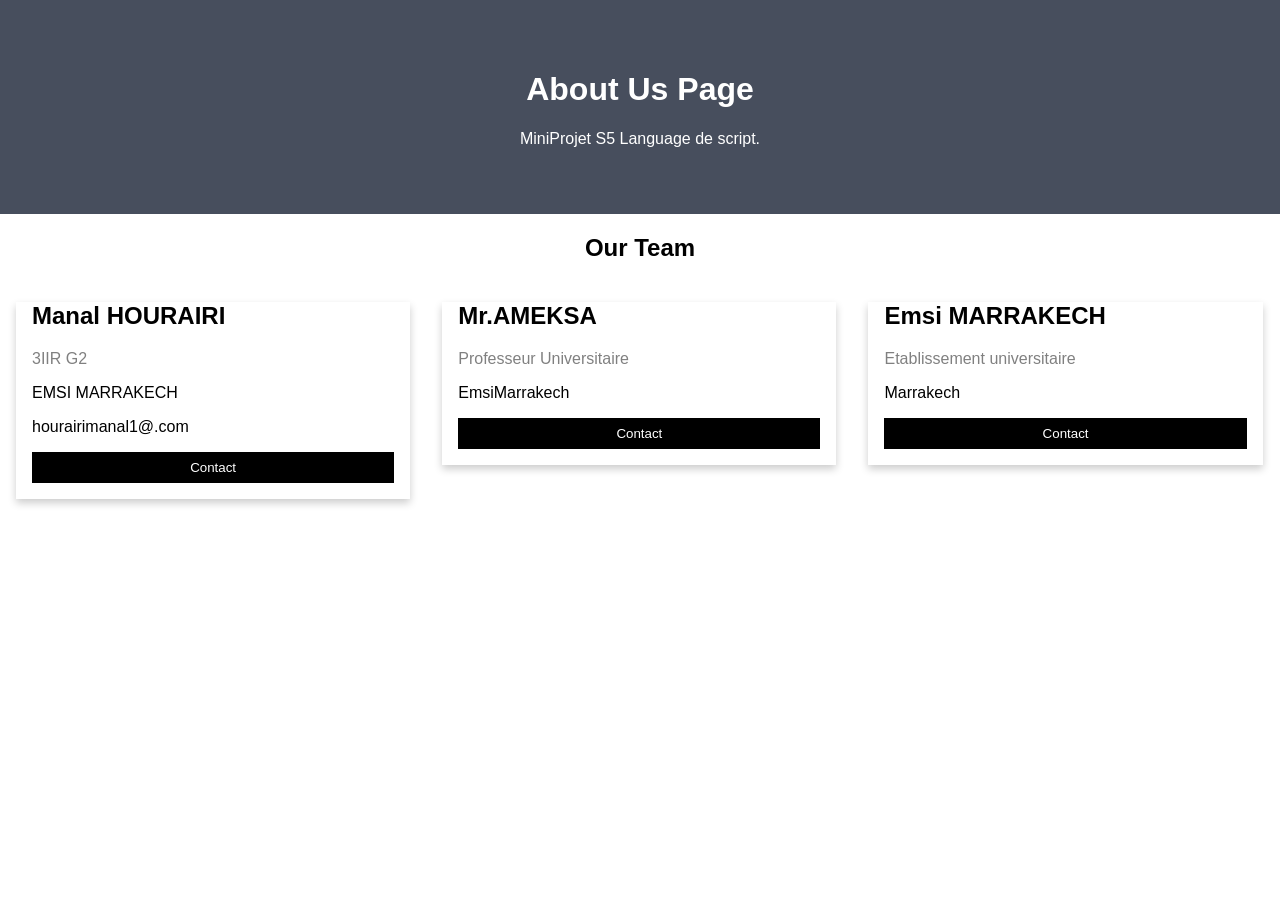
<file: Projet JS/about.html>
<!DOCTYPE html>
<html>
<head>
<meta name="viewport" content="width=device-width, initial-scale=1">
<style>
body {
  font-family: Arial, Helvetica, sans-serif;
  margin: 0;
}

html {
  box-sizing: border-box;
}

*, *:before, *:after {
  box-sizing: inherit;
}

.column {
  float: left;
  width: 33.3%;
  margin-bottom: 16px;
  padding: 0 8px;
}

.card {
  box-shadow: 0 4px 8px 0 rgba(0, 0, 0, 0.2);
  margin: 8px;
}

.about-section {
  padding: 50px;
  text-align: center;
  background-color: #474e5d;
  color: white;
}

.container {
  padding: 0 16px;
}

.container::after, .row::after {
  content: "";
  clear: both;
  display: table;
}

.title {
  color: grey;
}

.button {
  border: none;
  outline: 0;
  display: inline-block;
  padding: 8px;
  color: white;
  background-color: #000;
  text-align: center;
  cursor: pointer;
  width: 100%;
}

.button:hover {
  background-color: #555;
}

@media screen and (max-width: 650px) {
  .column {
    width: 100%;
    display: block;
  }
}
</style>
</head>
<body>

<div class="about-section">
  <h1>About Us Page</h1>
  <p>MiniProjet S5 Language de script.</p>
</div>

<h2 style="text-align:center">Our Team</h2>
<div class="row">
  <div class="column">
    <div class="card">

      <div class="container">
        <h2>Manal HOURAIRI</h2>
        <p class="title">3IIR G2</p>
        <p>EMSI MARRAKECH</p>
        <p>hourairimanal1@.com</p>
        <p><button class="button">Contact</button></p>
      </div>
    </div>
  </div>

  <div class="column">
    <div class="card">

      <div class="container">
        <h2>Mr.AMEKSA</h2>
        <p class="title">Professeur Universitaire</p>
        <p>EmsiMarrakech</p>
        <p><button class="button">Contact</button></p>
      </div>
    </div>
  </div>
  
  <div class="column">
    <div class="card">

      <div class="container">
        <h2>Emsi MARRAKECH</h2>
        <p class="title">Etablissement universitaire</p>
        <p>Marrakech</p>
        <p><button class="button">Contact</button></p>
      </div>
    </div>
  </div>
</div>

</body>
</html>
</file>
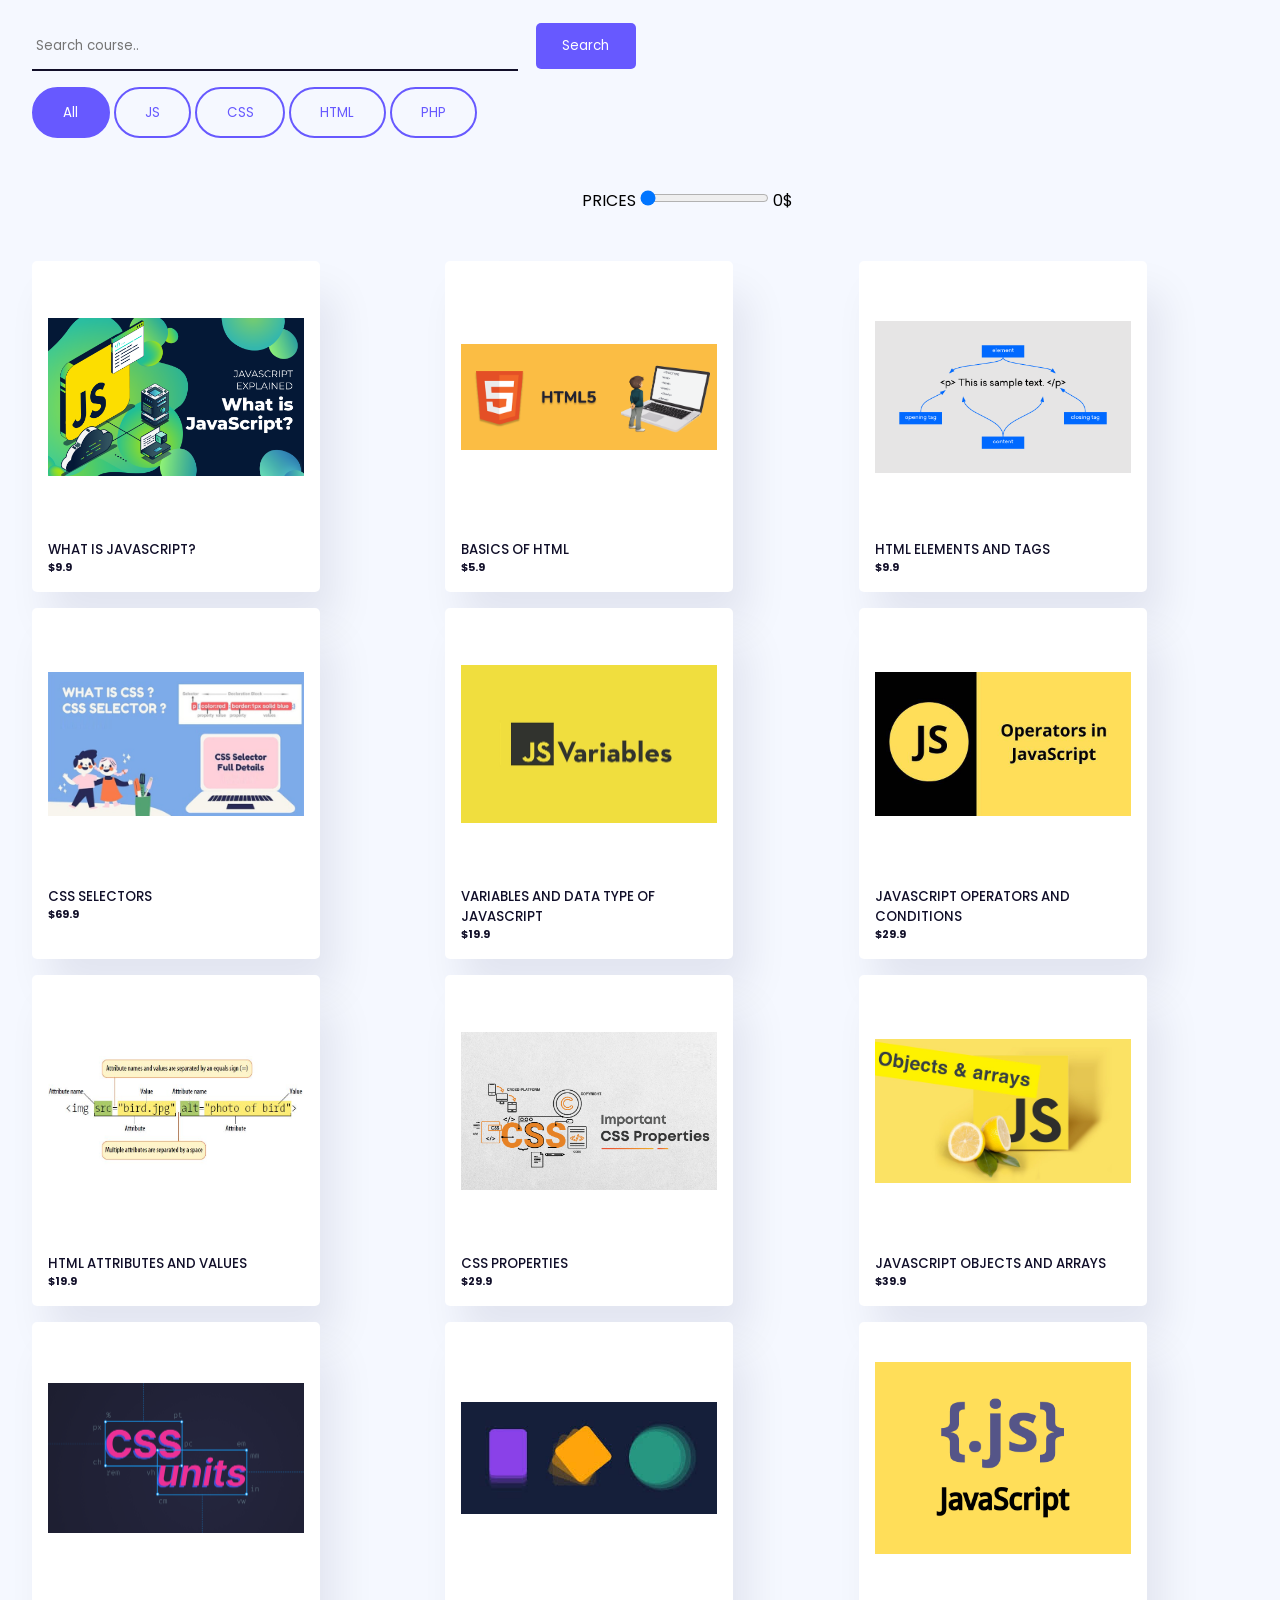
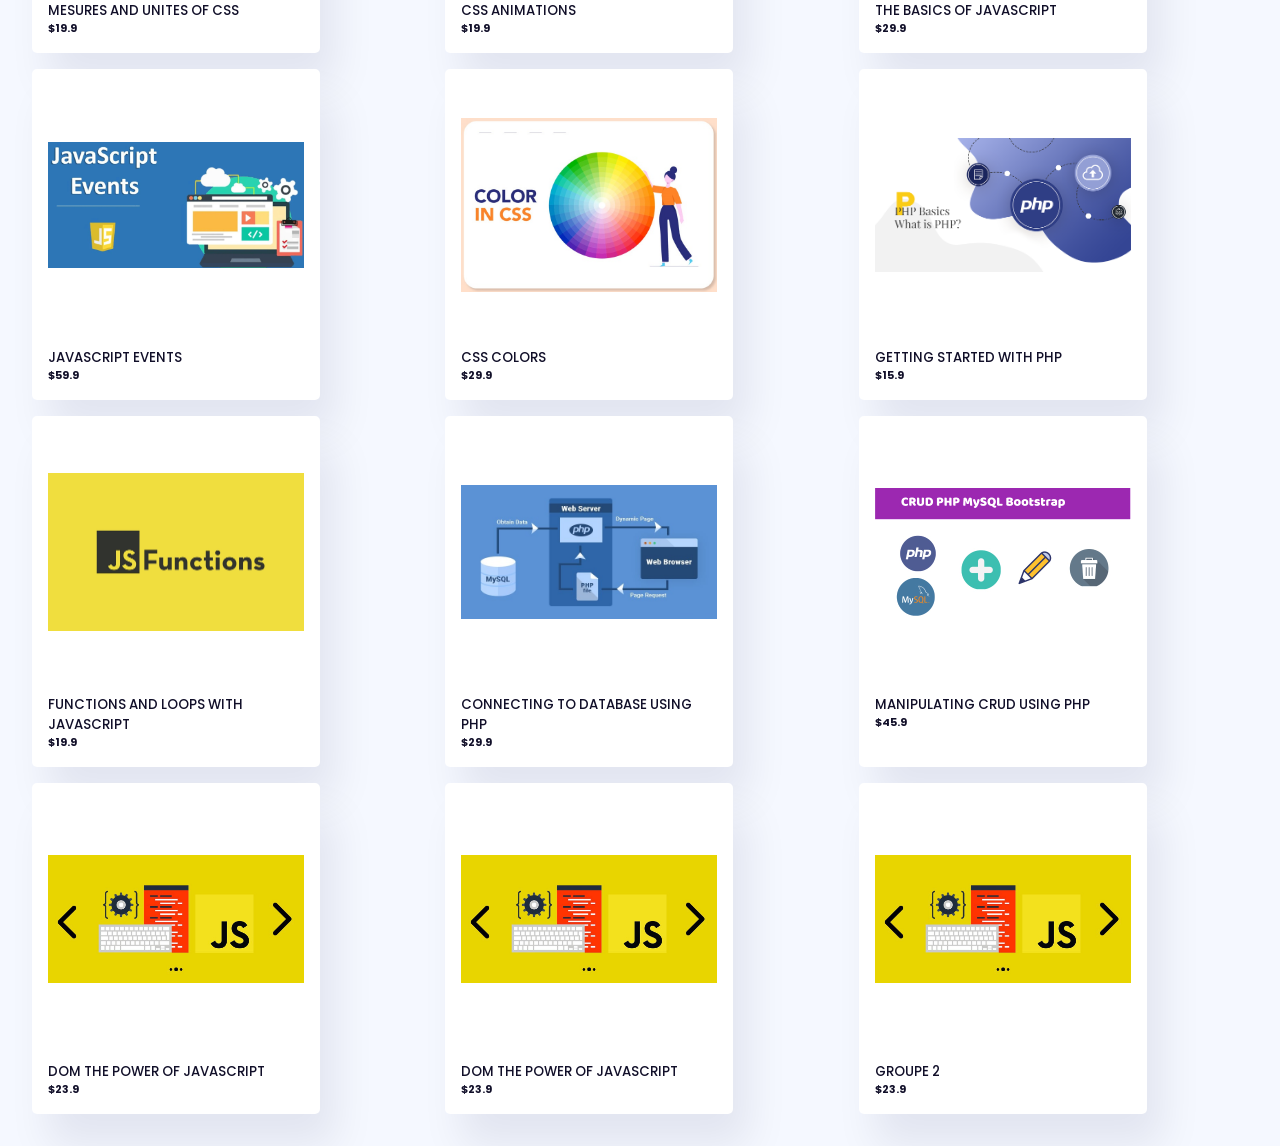
<file: Projet JS/lastPage.html>
<!DOCTYPE html>
<html lang="en">
  <head>
    <meta name="viewport" content="width=device-width, initial-scale=1.0" />
    <title>Product Filter And Search</title>
    <!-- Google Font -->
    <link
      href="https://fonts.googleapis.com/css2?family=Poppins:wght@400;500&display=swap"
      rel="stylesheet"
    />
    <!-- Stylesheet -->
    <link rel="stylesheet" href="style.css" />
  </head>
  <body>
    <div class="wrapper ">
      <div id="search-container">
        <input type="search" id="search-input" placeholder="Search course.." />
        
        <button id="search">Search</button>
      </div>

        

      <div id="buttons">
        <button class="button-value" onclick="filterProduct('all')">All</button>
        <button class="button-value" onclick="filterProduct('JS')">
          JS
        </button>
        <button class="button-value" onclick="filterProduct('CSS')">
          CSS
        </button>
        <button class="button-value" onclick="filterProduct('HTML')">
          HTML
        </button>
        <button class="button-value" onclick="filterProduct('PHP')">
          PHP
        </button>
        <div id="prices"><label for ="prix">PRICES</label>
            <input type="range" id="prix" value ="0" min="1" max="100" oninput="this.nextElementSibling.value = this.value" onchange="pricing()">
            <output>0</output>$
        </div>

      </div>

      <div id="products"></div>
    </div>
    <!-- Script -->
    <script src="jsSearch.js"></script>
  </body>
</html>
</file>
<file: Projet JS/style.css>
* {
    padding: 0;
    margin: 0;
    box-sizing: border-box;
    border: none;
    outline: none;
    font-family: "Poppins", sans-serif;
  }
  body {
    background-color: #f5f8ff;
  }
  .wrapper {
    width: 95%;
    margin: 0 auto;
  }
  #search-container {
    margin: 1em 0;
  }
  #search-container input {
    background-color: transparent;
    width: 40%;
    border-bottom: 2px solid #110f29;
    padding: 1em 0.3em;
  }

  
  #search-container input:focus {
    border-bottom-color: #6759ff;
  }
  #search-container button {
    padding: 1em 2em;
    margin-left: 1em;
    background-color: #6759ff;
    color: #ffffff;
    border-radius: 5px;
    margin-top: 0.5em;
  }
  
  .button-value {
    border: 2px solid #6759ff;
    padding: 1em 2.2em;
    border-radius: 3em;
    background-color: transparent;
    color: #6759ff;
    cursor: pointer;
  }
  .active {
    background-color: #6759ff;
    color: #ffffff;
  }
  #products {
    display: grid;
    grid-template-columns: auto auto auto;
    grid-column-gap: 1.5em;
    padding: 2em 0;
  }
  #prices{
    margin-left: 550px;
    margin-top: 50px;
    


  }
  .card {
    background-color: #ffffff;
    max-width: 18em;
    margin-top: 1em;
    padding: 1em;
    border-radius: 5px;
    box-shadow: 1em 2em 2.5em rgba(1, 2, 68, 0.08);
  }
  .image-container {
    text-align: center;
  }
  img {
    max-width: 100%;
    object-fit: contain;
    height: 15em;
  }
  .container {
    padding-top: 1em;
    color: #110f29;
  }
  .container h5 {
    font-weight: 500;
  }
  .hide {
    display: none;
  }
  @media screen and (max-width: 720px) {
    img {
      max-width: 100%;
      object-fit: contain;
      height: 10em;
    }
    .card {
      max-width: 10em;
      margin-top: 1em;
    }
    #products {
      grid-template-columns: auto auto;
      grid-column-gap: 1em;
    }
  }
</file>
